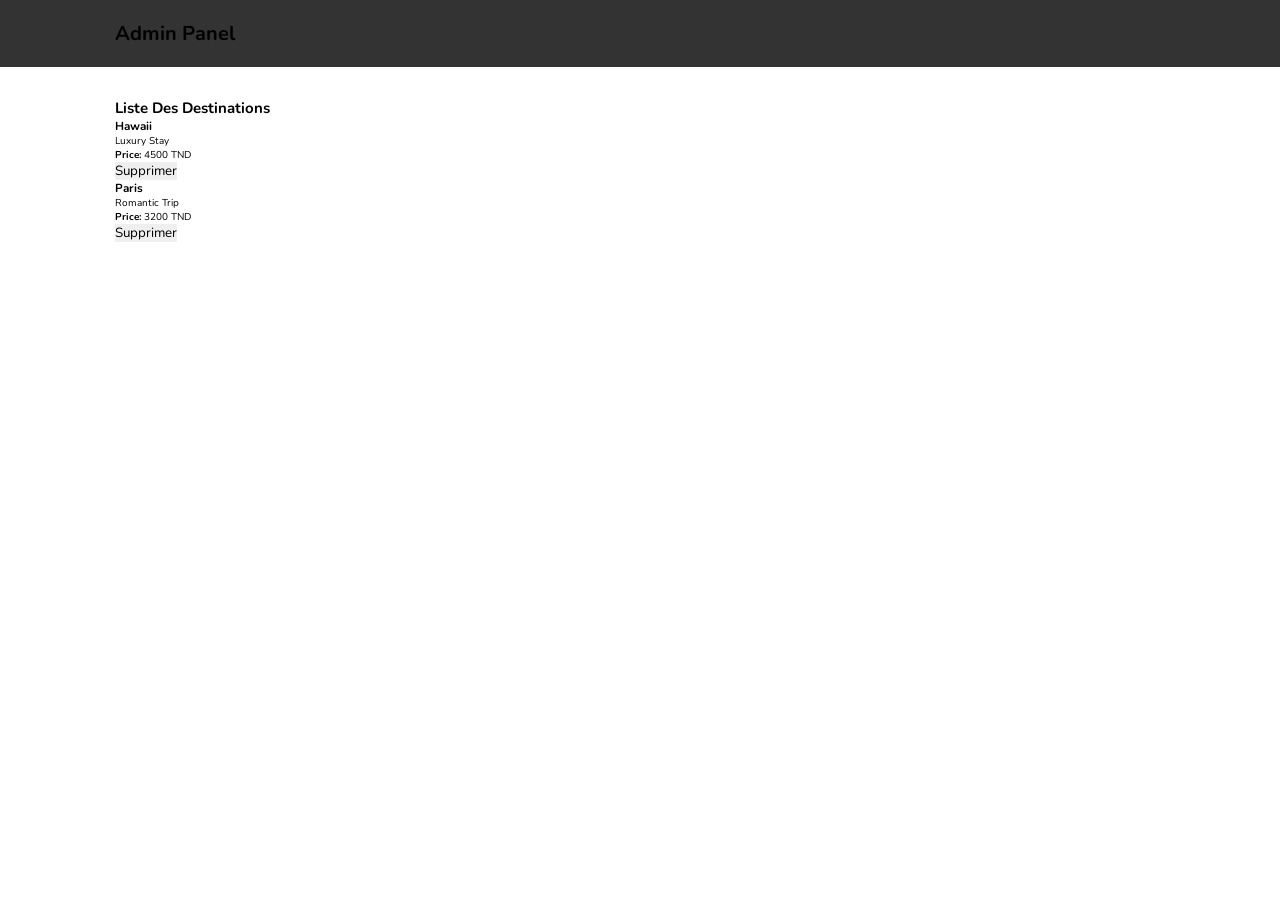
<file: admin.html>
<!DOCTYPE html>
<html lang="en">
<head>
    <meta charset="UTF-8">
    <meta name="viewport" content="width=device-width, initial-scale=1.0">
    <title>Admin - Travel</title>
    <link rel="stylesheet" href="css/style1.css">
</head>
<body>
    <header>
        <h1>Admin Panel</h1>
    </header>

    <section>
        <h2>Ajouter un Destination</h2>
        <form id="adminForm">
            <input type="text" id="title" placeholder="Titre du voyage" required>
            <input type="text" id="description" placeholder="Description" required>
            <input type="number" id="price" placeholder="Prix en TND" required>
            <button type="submit">Ajouter</button>
        </form>
    </section>

    <section>
        <h2>Liste des Destinations</h2>
        <div id="adminCards"></div>
    </section>

    <script src="js/admin.js"></script>
</body>
</html>
</file>
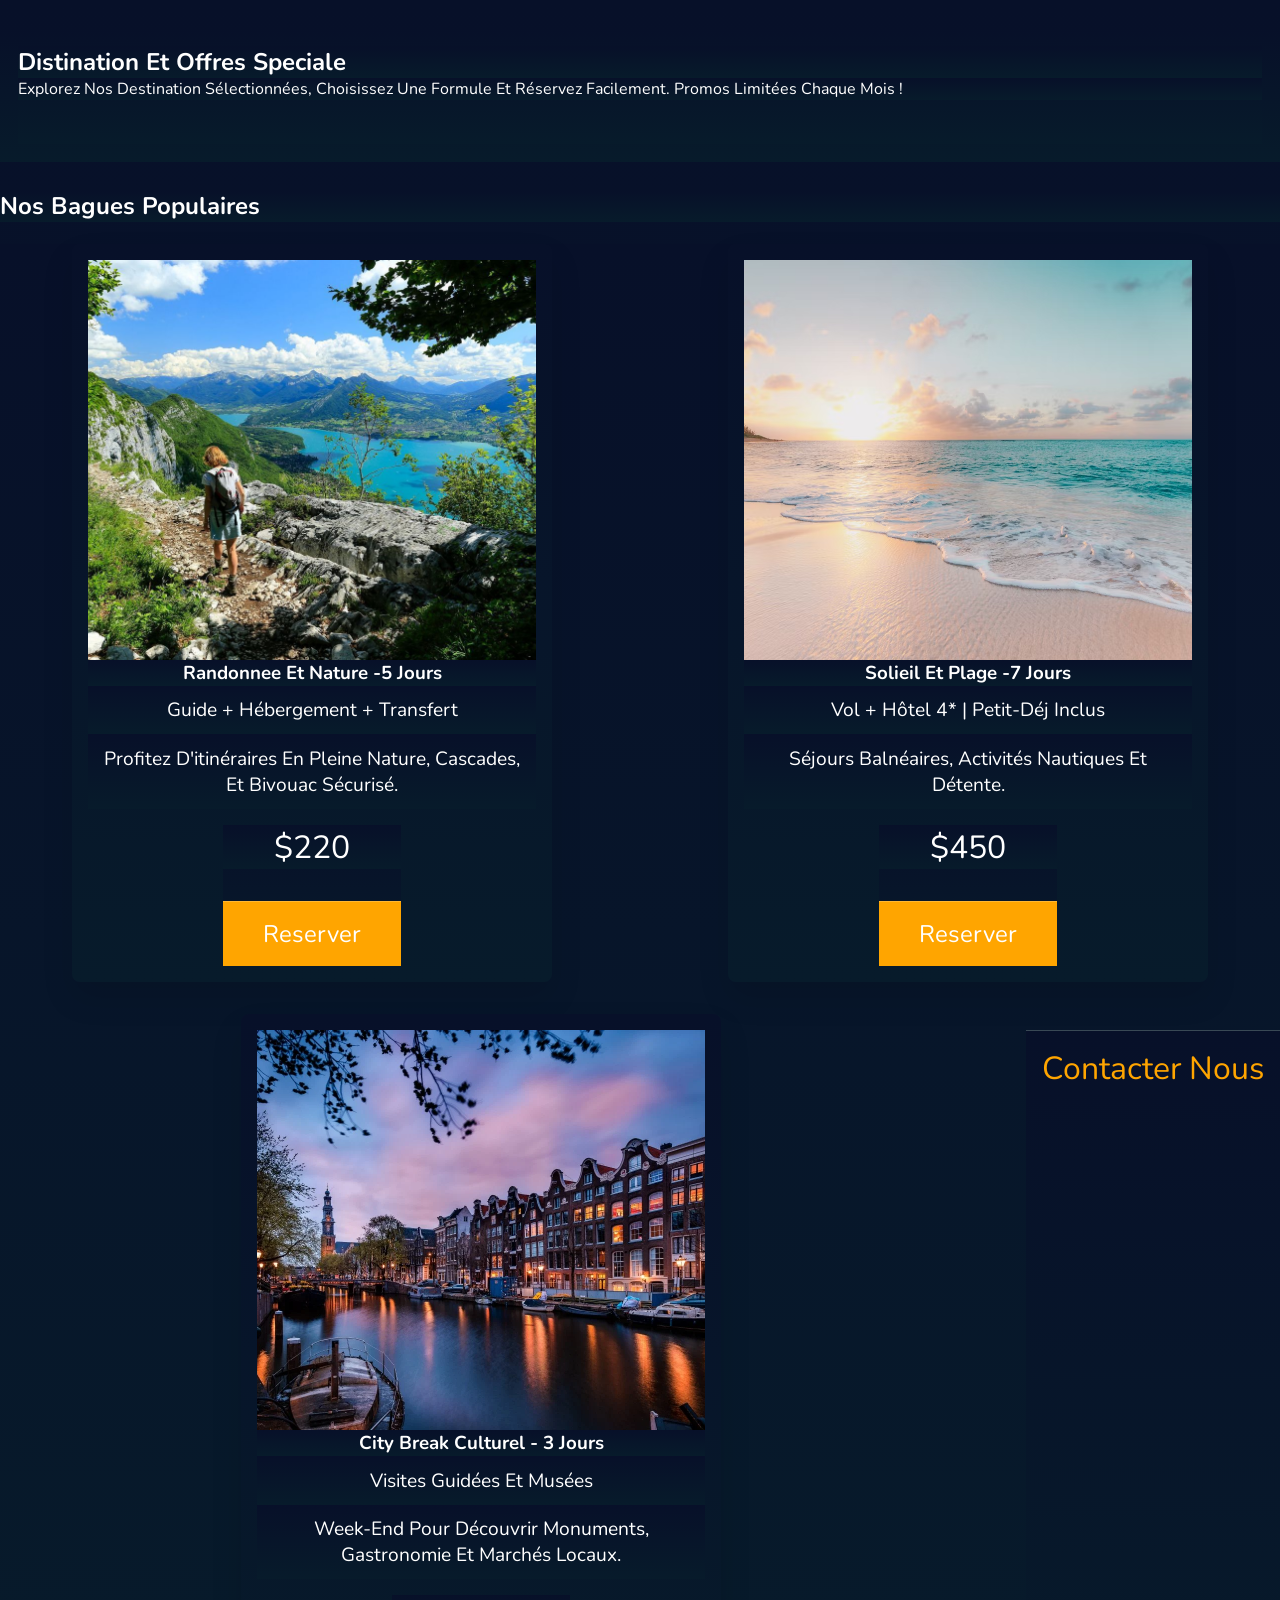
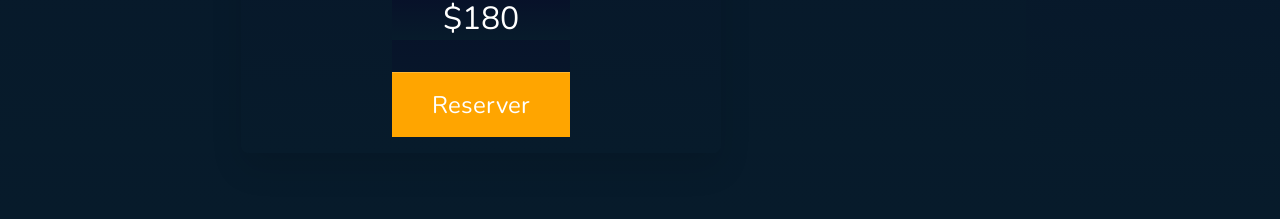
<file: index2.html>
<!DOCTYPE html>
<html lang="en">
<head>
    <meta charset="UTF-8">
    <meta name="viewport" content="width=device-width, initial-scale=1.0">
    <title>Découvrir — Agence Voyages</title>
    <link rel="stylesheet" href="css/style2.css">
</head>
<body>
    <section class="hero">
        <div class="hero-inner">
            <h1>Distination et offres speciale</h1>
            <p class="lead">explorez nos destination sélectionnées, choisissez une formule et réservez facilement. Promos limitées chaque mois !</p>
            <br><br>
            <div  class="hero-cta">
                <!--<a href="index.html #contact" class="btn-secondary">Contactez-nous</a>-->
            </div>
        </div>
    </section>
    <!--debut de bargues-->
    <h2>Nos Bagues Populaires</h2><br>
    <section class="packages">
        <div class="box">
            <div class="card">
                <img src="image/mont.jpg" alt="">
                <h3>randonnee et nature -5 jours</h3>
                <div class="meta">Guide + Hébergement + Transfert</div>
                <p class="meta">Profitez d'itinéraires en pleine nature, cascades, et bivouac sécurisé.</p>
            </div>
            <div class="price-row">
                <div class="price">$220</div>
                <a href="index.html #reserver" class="btn">reserver</a>
            </div>
        </div> 
        <div class="box">
            <div class="card">
                <img src="image/plage.avif" alt="">
                <h3>solieil et plage -7 jours</h3>
                <div class="meta">Vol + Hôtel 4* | Petit-déj inclus</div>
                <p class="meta">Séjours balnéaires, activités nautiques et détente.</p>
            </div>
            <div class="price-row">
                <div class="price">$450</div>
                <a href="index.html #reserver" class="btn">reserver</a>
            </div>
        </div> 

        <div class="box">
            <div class="card">
                <img src="image/city.webp" alt="">
                <h3>City Break Culturel - 3 jours</h3>
                <div class="meta">Visites guidées et musées</div>
                <p class="meta">Week-end pour découvrir monuments, gastronomie et marchés locaux.</p>
            </div>
            <div class="price-row">
                <div class="price">$180</div>
                <a href="index.html #reserver" class="btn">reserver</a>
            </div>
        </div> <br><br>
        <a href="index.html #contact">contacter nous</a>
    </section> <br><br><br>
    
    <!--fin de bargues-->
    
</body>
</html>
</file>
<file: css/style1.css>
@import url('https://fonts.googleapis.com/css2?family=Nunito:ital,wght@0,200..1000;1,200..1000&family=Roboto:ital,wght@0,100..900;1,100..900&display=swap');

:root{
    --orange:#ffa500;
    /*--box-shadow: 0 .5rem 1.5rem rgba(0, 0, 0, 0.1);
    -o-border:.2rem solid rgba(0,0,0,0.1) ;
    --outline:.1rem solid rgba(0,0,0,0.1) ;
    --outline-hover:.2rem solid var(--black);*/
}

*{
    font-family: "nunito" , sans-serif;
    margin: 0;
    padding: 0;
    box-sizing: border-box;
    text-transform: capitalize; /*première lettre de chaque mot en majuscule*/
    outline: none; /*supprime les contours par défaut*/
    border:none ;
    text-decoration: none; /*supprime le soulignement des liens*/
    transition: all .2s linear;
}

*::selection{
    background-color: var(--orange);
    color: #fff;
}
html{
    font-size: 62.5%;
    overflow-x:hidden ;
    scroll-padding-top: 6rem;
    scroll-behavior: smooth;
}
section
{
    padding: 2rem 9%;
}
/* header*/
.heading{
    text-align: center;
    padding: 2.5rem 0;
}
.heading span
{
    font-size:3.5rem ;
    background: rgba(255, 165,0, 0.2);
    color: var(--orange);
    border-radius: 0.5rem;
    padding: 0.2rem 1rem;
}
.heading span.space{
    background: none;
}
header{
    position: fixed;
    top:0 ;
    left: 0;
    right: 0;
    background: #333;
    z-index: 1000;
    display: flex;
    align-items: center;
    justify-content:space-between ;
    padding: 2rem 9%;

}
header .logo{
    font-size: 2.5rem;
    font-weight:bolder ;
    color: #fff;
    text-transform: uppercase;
}
header .logo span{
    color: var(--orange);
}
header .navbar a{
    color: #fff;
    font-size: 2rem;
    margin: 0.8rem;
   
}
header .navbar a:hover{
    color: var(--orange);
}


.carousel-caption{
    z-index: 1000;
    color: #e55d00;
    font-size: 3cm;
}
#video-slider{
    z-index: -10;
}
/*accueil*/
.accueil{
    min-height: 100vh;
    display: flex;
    align-items: center;
    justify-content: center;
    flex-flow: column;
    position: relative;
    z-index: 0;
   
}
.accueil .content
{
    text-align: center;

}
.accueil .content h3{
    font-size: 4.5rem;
    color:  #fff;
    text-rendering:uppercase ;
    text-shadow: 0.3rem 0.5rem rgba(0, 0, 0, 0.1);
}
.accueil .content p{
    font-size: 2.5rem;
    color:  #fff;
   padding: 0.5rem 0;

}
.accueil .content a{
    color: #fff;
    font-size: 2rem;
    margin: 0.8rem;
    background: #ffa500;
   width: 45%;
    padding: 1rem;
    text-transform: none;
   font-size: 2.5rem;
  text-align: center;
   cursor: pointer;
}
.accueil .content a:hover
{
    color: #fff;
    background: #e55d00 ;
    border: none;
   padding: 1rem;
   
}
.accueil .video-container video{
    position: absolute;
    top: 0;
    left: 0;
    z-index: -1;
    height: 100%;
    width:100% ;
    object-fit: cover;
}
.accueil .controls{
    padding:1rem;
    border-radius: 5rem;
    background: rgba(0, 0, 0, 0.7);
    position: relative;
    top: 10rem;

}
.accueil .controls .vid-btn{
    height: 2rem;
    width:2rem;
    display: inline-block;
    border-radius: 50%;
    background: #fff;
    cursor: pointer;
    margin: 0.5rem;
}
.accueil .controls .vid-btn.active{
    background: var(--orange);
}
.heading span{
    font-size: 2.5rem;
}
.reserver .row{
    display: flex;
    flex-wrap: wrap;
    gap: 1.5rem;
    align-items: center;
}
.reserver .row .image {
    flex: 1 1 40rem;
}
.reserver .row .image img{
    width: 100%;
}
.reserver .row form{
    flex: 1 1 40rem;
    padding: 2rem;
    box-shadow: 0 1rem 2rem rgba(0, 0, 0, 0.1);
    border-radius: 0.5rem;
}
.reserver .row form .inputBox{
    padding: 0.5rem 0;
}
.reserver .row form .inputBox input{
    width: 100%;
    padding: 1rem;
    border: 0.1rem solid rgba(0,0,0,0.1);
    color: #333;
    text-transform: none;
}
.reserver  input.btn{
    color: #fff;
    font-size: 2rem;
    margin: 0.8rem;
    background: #ffa500;
    width: 45%;
    padding: 1rem;
    text-transform: none;
    font-size: 2.5rem;
    text-align: center;
    cursor: pointer;
    text-rendering:uppercase ;
}
.reserver  input.btn:hover{
    color: #fff;
    background: #e55d00 ;
    border: none;
   padding: 1rem;
}
.reserver .row form .inputBox h3{
    font-size: 2rem;
    padding:1rem 0 ;
    color: #666;
}
.forfait a.btn{
    color: #fff;
    font-size: 2rem;
    margin: 0.8rem;
    background: #ffa500;
    width: 45%;
    padding: 1rem;
    text-transform: none;
    font-size: 2.5rem;
    text-align: center;
    cursor: pointer;
    text-rendering:uppercase ;
}
.forfait a.btn:hover{
    color: #fff;
    background: #e55d00;
    border: none;
   padding: 1rem;
}
/*hatha eli zitou fil bouton 2*/
.forfait a.btn1{
    background: #ffa500;
    color: #fff;
    padding: 1rem 2rem;
    font-size: 2rem;
    text-align: center;
    text-decoration: none; 
    border-radius: 5px;
    display: inline-flex;          /* ➜ pour centrer le texte verticalement et horizontalement */
    align-items: center;           /* centrage vertical */
    justify-content: center;       /* centrage horizontal */
    width: 150px;                  /* taille fixe identique pour tous les boutons */
    height: 60px;                  /* hauteur fixe */
}


.forfait a.btn1:hover{
    background: #e55d00;
}

.forfait .box-container{
    display: flex;
    flex-wrap: wrap;
    gap:2rem ; 
    justify-content: center;
}
.forfait .box-container .box{
    flex: 1 1 30rem;
    border-radius: .5rem ;
    overflow: hidden;
    box-shadow: 0 1rem 2rem rgba(0, 0, 0, 0.1);
    background: #fff;
    max-width: 30rem; 
}
.forfait .box-container .box:hover{
    transform: scale(1.03);
}
.forfait .box-container .box img{
    height: 25rem;
    width: 100%;
    object-fit: cover;
    display: block;
} 
.forfait .box-container .box .content{
    padding: 2rem;
    
}
.forfait .box-container .box .content h3{
    font-size: 2rem;
    color: #333;
}
.forfait .box-container .box .content h3 i{
    
    color: var(--orange);
}
.forfait .box-container .box .content p{
    font-size: 1.7rem;
    color: #666;
    padding: 1rem 0;
}
.forfait .box-container .box .content .stars i{
    font-size: 1.7rem;
    color: var(--orange);
}
.forfait .box-container .box .content .price{
    font-size: 2rem;
    color: #333;
    padding-top: .1rem ;
}
.forfait .box-container .box .content .price span{
    color: #666;
    font-size: 1.5rem;
    text-decoration:line-through ;
}

.service .box-container{
    display: flex;
    flex-wrap: wrap;
    gap: 1rem;
    justify-content: center;
 
  max-width: 1000px;
  margin: 0 auto;
}
.service .box-container .box{
  flex: 1  1  30rem;
    border-radius: .5rem;
    padding:1rem ;
    text-align: center;
    transition:0.3s;

    
}
.service .box-container .box i{
    padding: 1rem;
    font-size: 5rem;
    color: var(--orange);
}
.service .box-container .box h3{
    font-size: 1.7rem;
    color:#333;
    margin:1rem 0;
}
.service .box-container .box p{
    font-size: 1.3rem;
    color:#666;
    line-height:1.6;
}
.service .box-container .box:hover{
    box-shadow: 0 1rem 2rem rgba(0, 0, 0, 0.1);
}

.galerie a.btn {
  display: inline-block;
  margin-top: 2rem;
  padding: 1rem 2.5rem;
  background: var(--orange);
  color: #fff;
  font-size: 1.5rem;

  text-decoration: none;
  transition: 0.3s;
}

.galerie a.btn:hover {
  background:  #e55d00;
}
.galerie .box-container{
    display: flex;
    flex-wrap: wrap;
    gap: 1.5rem;
    justify-content: center;
 
  max-width: 1000px;
  margin: 0 auto;
}
.galerie .box-container .box{
    overflow:hidden;
    box-shadow: 0 1rem 2rem rgba(0, 0, 0, 0.1);
    border: 1rem solid #fff;
    border-radius: .5rem;
    flex: 1 1 30rem;
    height: 25rem;
    position: relative;
}
.galerie .box-container .box img{
    height: 100%;
    width: 100%;
    object-fit: cover;
    display: block;
}
.galerie .box-container .box .content{
    position: absolute;
    top: -100%; left: 0;
    height: 100%;
    width: 100%;
    text-align: center;
    background: rgba(0, 0, 0, 0.7);
    padding: 2rem;
    padding-top: 5rem;

}
.galerie .box-container .box:hover .content{
    top: 0;
}
.galerie .box-container .box .content h3{
    font-size: 2.5rem;
    color: var(--orange);
}
.galerie .box-container .box .content p{
    font-size: 1.5rem;
    color: #eee;
    padding: .5rem 0;
}
.avis .review-slider{
    padding-bottom: 2rem;
}
.avis .box{
    padding: 2rem;
    text-align: center;
    box-shadow: 0 1rem 2rem rgba(0, 0, 0, 0.1);
    border-radius: .5rem;
    justify-content: center;
}
.avis .box img{
    height: 13rem;
    width: 13rem;
    border-radius: 50%;
    object-fit: cover;
    margin-bottom: 1rem;
}
.avis .box h3{
    color: #333;
    font-size: 2.5rem;
}
.avis .box p{
    color: #666;
    font-size: 1.5rem;
    padding: 1rem 0;
    font-size: 1.3rem;
    color:#666;
    line-height:1.6;
}
.avis .box .stars{
    color:var(--orange);
    font-size: 1.7rem;
   
}
.contact .row input.btn{
    
    display: inline-block;
    margin-top: 2rem;
    padding: 1rem 2.5rem;
    background: var(--orange);
    color: #fff;
    font-size: 1.5rem;
    cursor: pointer;
    text-rendering:uppercase ;
    text-decoration: none;
    transition: 0.3s;
}
.contact .row input.btn:hover{
    color: #fff;
    background: #e55d00 ;
    border: none;
   padding: 1rem;
}
.contact .row{
    display: flex;
    flex-wrap: wrap;
    gap: 1.5rem;
    align-items: center;
}
.contact .row .image {
    
    flex: 1 1 35rem;
}
.contact .row .image iframe {
    
    width: 100%;
}
.contact .row form{
    flex: 1 1 50rem;
    padding: 2rem;
    box-shadow: 0 1rem 2rem rgba(0, 0, 0, 0.1) ;
    border-radius:.5rem ;
}
.contact .row form .inputBox{
    display: flex;
    flex-wrap: wrap;
    justify-content: space-between;
}
.contact .row form .inputBox input , .contact .row form textarea{
    width: 49%;
    margin:1rem 0;
    padding: 1rem;
    font-size: 1.7rem;
    color: #333;
    background: #f7f7f7;
}
.contact .row form textarea{
    height: 15rem;
    resize: none;
    width: 100%;
    text-transform: none;
}
.footer{
    background: #333;
}
.footer .box-container{
    display: flex;
    flex-wrap: wrap;
    gap: 1.5rem;
}
.footer .box-container .box{
    padding:1rem 0 ;
    flex: 1 1 25rem;
}
.footer .box-container .box h3{
    font-size: 2.5rem;
    padding: .7rem 0;
    color: #fff;
}
.footer .box-container .box p{
    font-size: 1.5rem;
    padding: .7rem 0;
    color: #eee;
}
.footer .box-container .box a{
    display: block;
    font-size: 1.5rem;
    padding: .7rem 0;
    color: #eee;
}
.footer .box-container .box a:hover{
    color:var(--orange) ;
    text-decoration:underline;
}
.footer .credit{
    text-align: center;
    padding: 2rem 1rem;
    margin-top: 1rem;
    font-size: 2rem;
    font-weight: normal;
    color: #fff;
    border-top: .1rem solid rgba(255, 255,255, 0.2);
}
.footer .credit span{
    color: var(--orange);
}
.footer .box-container .box h5{
    display: block;
    font-size: 1.5rem;
    padding: .7rem 0;
    color: #eee;
}
.footer .box-container .box h5:hover{
    color:var(--orange) ;
    text-decoration:underline;
}


.add-avis{
  width: 75%;              
  margin: 40px auto;
  text-align: center;
  border: 2px solid #ddd; 
  padding: 30px;
  border-radius: 10px;
}

.add-avis form{
  width: 100%;
}

.add-avis input,
.add-avis textarea,
.add-avis select{
  width: 100%;
  padding: 14px;           
  margin: 12px 0;
  font-size: 17px;
  border: 1px solid #ccc; 
  border-radius: 6px;
  /*background: #dedbdb;*/
  box-shadow: 0 1rem 2rem rgba(0, 0, 0, 0.1);
}

.add-avis textarea{
  min-height: 120px;
}

.add-avis button{
  padding: 14px 32px;
  font-size: 17px;
  cursor: pointer;
  transition: 0.3s;
  background: var(--orange);
}
.add-avis button:hover{
    
  color: #eee;
  background:#e55d00; 
}
</file>
<file: css/style2.css>
@import url('https://fonts.googleapis.com/css2?family=Nunito:ital,wght@0,200..1000;1,200..1000&family=Roboto:ital,wght@0,100..900;1,100..900&display=swap');

:root{
   --muted:#94a3b8;
    --orange:#ffa500;
    --glass: rgba(255,255,255,0.06);
}

*{
    font-family: "nunito" , sans-serif;
    margin: 0;
    padding: 0;
    box-sizing: border-box;
    text-transform: capitalize;
    outline: none;
    border:none ;
    text-decoration: none;
    transition: all .2s linear;
    background:linear-gradient(180deg,#071029 0%, #071b2b 100%);
    color: #fff;

}

.hero{
    color: #fff;
    margin: 28px auto;
    padding: 18px;
    
}
.hero  a.btn-secondary{
    /*display: inline-block;
  margin-top: 2rem;
  padding: 1rem 2.5rem;
  background: var(--orange);
  color: #fff;
  font-size: 1.5rem;
  text-decoration: none;
  transition: 0.3s;*/
    display: inline-block;
  margin-top: 2rem;
  padding: 1rem 2.5rem;
  background: var(--orange);
  color: #fff;
  font-size: 1.5rem;

  text-decoration: none;
  transition: 0.3s;
}

.hero a.btn-secondary:hover{
    background: #e55d00;
}
.packages {
    display: flex;
    flex-wrap: wrap;
    gap: 2rem;
    justify-content: center;
}

.packages .box{
    display: flex;
    flex-wrap: wrap;
    gap: 1rem;
    justify-content: center;
 
  max-width: 30px;
  margin: 0 auto;
  flex: 1  1  30rem;
    border-radius: .5rem;
    padding:1rem ;
    text-align: center;
    transition:0.3s;
}
.packages .box {
    flex: 1 1 30rem;
    border-radius: .5rem ;
    overflow: hidden;
    box-shadow: 0 1rem 2rem rgba(0, 0, 0, 0.1);
    max-width: 30rem;
}
.packages .box:hover{
    transform: scale(1.03);
    box-shadow: 0 1rem 2rem #fff;
}
.packages .box .card img{
    height: 25rem;
    width: 100%;
    object-fit: cover;
    display: block;
}
.packages .box .card .meta{
    padding: 0.7rem;
    font-size: 1.2rem;
}
.packages .price-row .price{
    font-size: 2rem;
    padding-top: .1rem ;
}
.packages .price-row .btn{
    display: inline-block;
  margin-top: 2rem;
  padding: 1rem 2.5rem;
  background: var(--orange);
  color: #fff;
  font-size: 1.5rem;

  text-decoration: none;
  transition: 0.3s;
}
.packages .price-row .btn:hover{
    background:  #e55d00;
}
.packages a{
    text-align: center;
    padding: 1rem 1rem;
    margin-top: 1rem;
    font-size: 2rem;
    font-weight: normal;
    color: var(--orange);
    border-top: .1rem solid rgba(255, 255,255, 0.2);
    
}
.packages a:hover{
    
    box-shadow: 0 1rem 2rem var(--orange)
}
</file>
